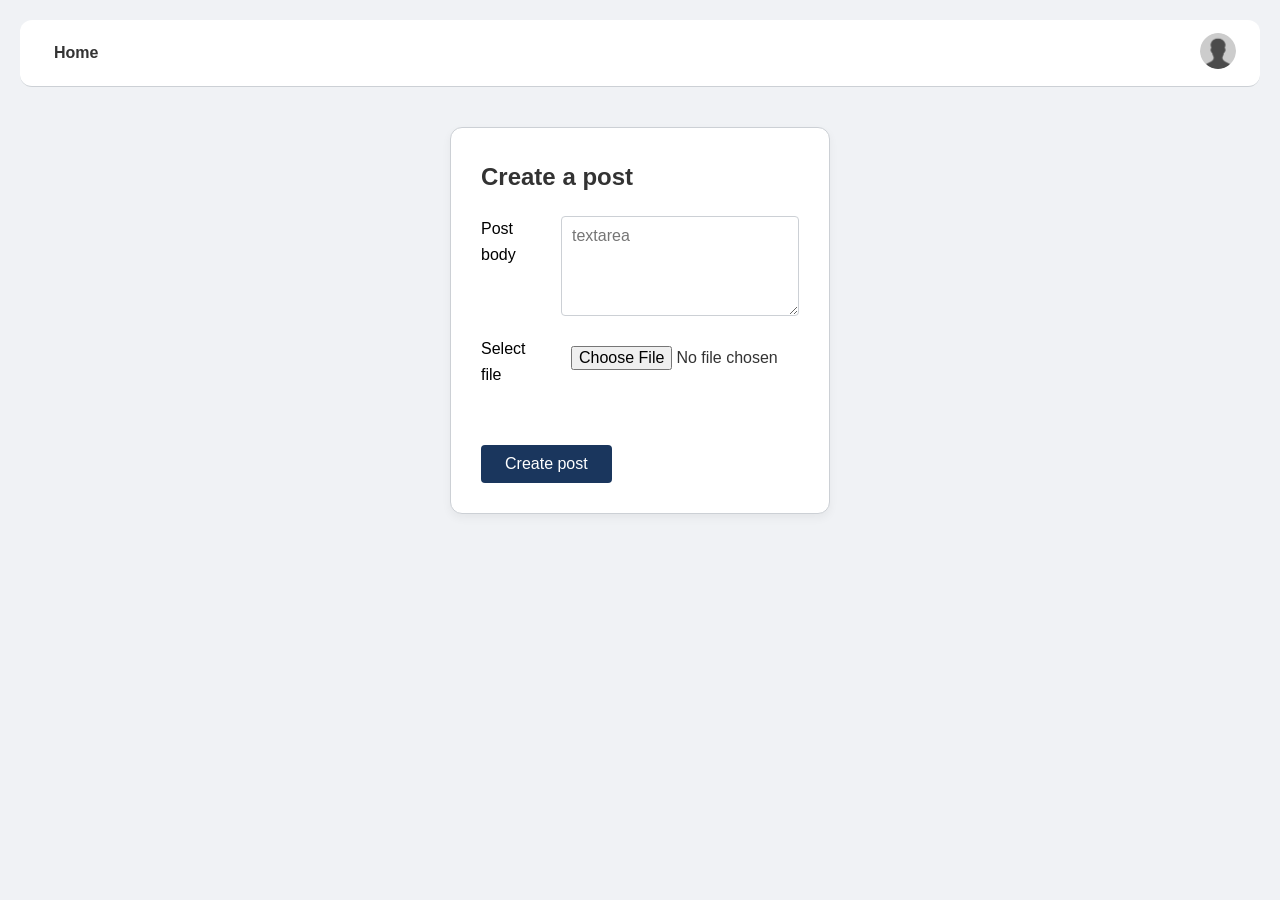
<file: addPost.html>
<!DOCTYPE html>
<html lang="en">
<head>
    <meta charset="UTF-8">
    <meta name="viewport" content="width=device-width, initial-scale=1.0">
    <title>Add Post</title>
    <link rel="stylesheet" href="styles.css">
</head>
<body>
    <header class="top-bar">
        <nav class="nav-links">
            <a href="index.html" class="nav-item">Home</a>
        </nav>
        <div class="user-avatar">
            <img src="images/user_avatar.png" alt="User Profile">
        </div>
    </header>

    <main class="app-container">
        <article class="post-card">
            <h1>Create a post</h1>

            <form action="index.html" method="GET" class="post-form">
                <div class="form-group">
                    <label for="post-body">Post body</label>
                    <textarea id="post-body" name="body" placeholder="textarea" required></textarea>
                </div>

                <div class="form-group">
                    <label for="file-upload">Select file</label>
                    <input type="file" id="file-upload" name="file">
                </div>

                <button type="submit" class="create-post-btn">Create post</button>
            </form>
    </article>
    </main>
</body>
</html>
</file>
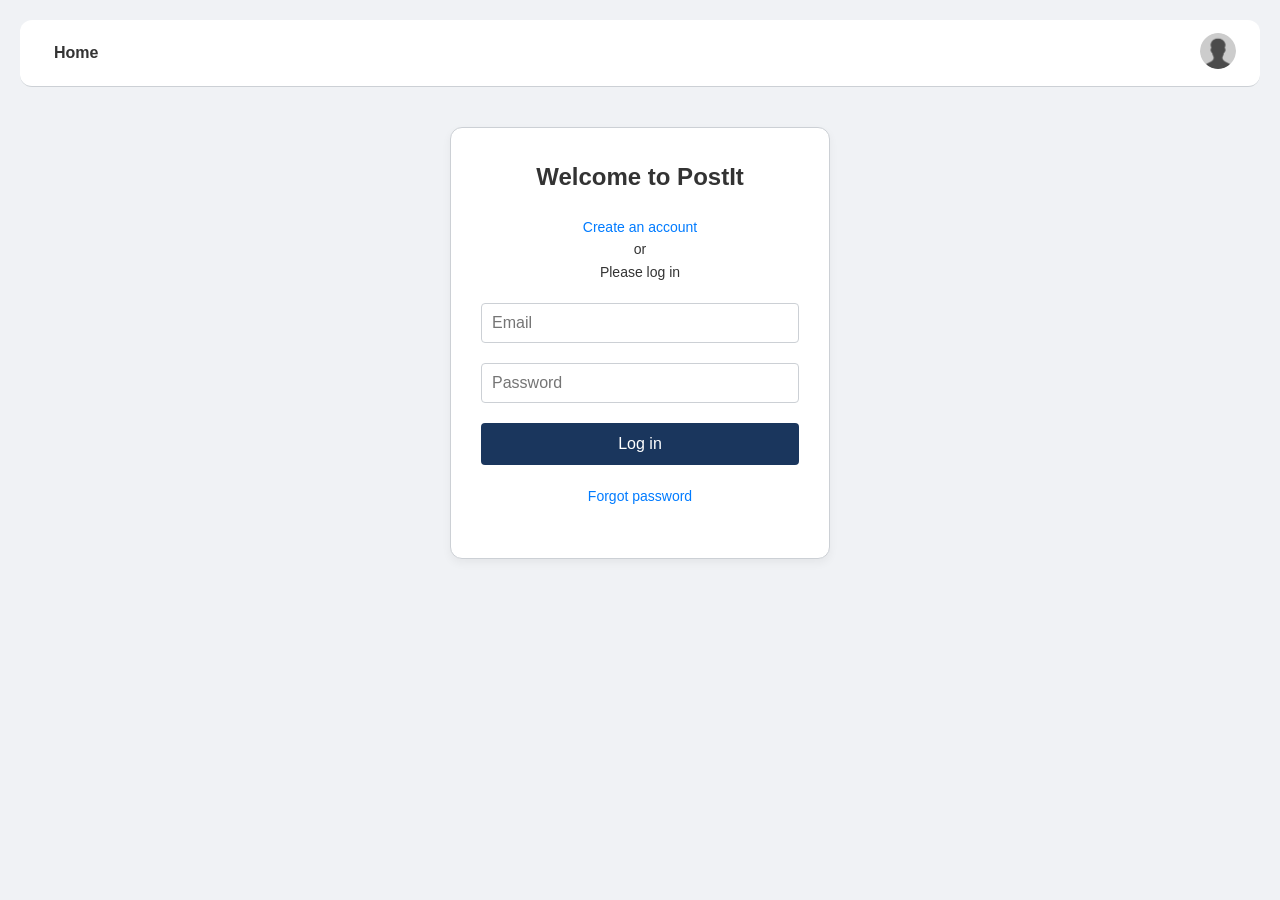
<file: login.html>
<!DOCTYPE html>
<html lang="en">
<head>
    <meta charset="UTF-8">
    <meta name="viewport" content="width=device-width, initial-scale=1.0">
    <title>Login Page</title>
    <link rel="stylesheet" href="styles.css">
</head>
<body>
    <header class="top-bar">
        <nav class="nav-links">
            <a href="index.html" class="nav-item">Home</a>
        </nav>
        <div class="user-avatar">
            <img src="images/user_avatar.png" alt="User Profile">
        </div>
    </header>

    <main class="app-container">
        <article class="login-container">
            <h1>Welcome to PostIt</h1>

            <div class="signup-link">
                <p><a href="#">Create an account</a></p>
                <p>or</p>
                <p>Please log in</p>
            </div>

            <form action="index.html" method="GET" class="login-form">
                <div class="input-group">
                    <input type="email" id="email" placeholder="Email" name="email" required>
                </div>

                <div class="input-group">
                    <input type="password" id="password" placeholder="Password" name="password" required>
                </div>

                <button type="submit" class="login-btn">Log in</button>
            </form>

            <div class="forget_password-link">
                <p><a href="#">Forgot password</a></p>
            </div>
        </article>
    </main>
</body>
</html>
</file>
<file: styles.css>
/* --- Global Variables & Reset --- */
:root {
    --primary-color: #3b5998;
    --hover-color: #2d4373;
    --primary-dark: #1a365d;
    --btn-hover: #0056b3;
    --bg-color: #f0f2f5;
    --card-bg: #ffffff;
    --text-color: #333333;
    --text-secondary: #65676b;
    --border-color: #ccd0d5;
}

*, *::before, *::after {
    margin: 0;
    padding: 0;
    box-sizing: border-box;
    font-family: Arial, sans-serif;
}

body {
    min-height: 100vh;
    background-color: var(--bg-color);
    color: var(--text-color);
    line-height: 1.6;
    display: flex;
    flex-direction: column;
    align-items: center;
    padding: 20px;
}

/* --- Navigation & Header --- */
header, .top-bar {
    background-color: var(--card-bg);
    border-bottom: 1px solid var(--border-color);
    display: flex;
    justify-content: space-between;
    align-items: center;
    padding: 12px 20px;
    width: 100%;
    margin-bottom: 40px
}

header {
    position: sticky;
    top: 0;
    z-index: 100;
}

.top-bar {
    border-radius: 12px;
}

nav a, .nav-item {
    text-decoration: none;
    color: var(--text-color);
    padding: 8px 14px;
    border-radius: 6px;
    font-weight: bold;
    transition: background-color 0.2s ease, color 0.2s ease;
}

nav a:hover, .nav-item:hover {
    background-color: #e4e6eb;
    color: var(--primary-color);
}

.nav-links {
    display: flex;
    gap: 10px;
    align-items: center;
}

/* --- Layout Containers --- */
.container {
    display: flex;
    max-width: 1200px;
    margin: 20px auto;
    gap: 20px;
    padding: 0 15px;
    width: 100%;
}

main {
    flex: 2;
    display: flex;
    flex-direction: column;
    gap: 20px;
}

.container > aside {
    flex: 1;
    background-color: var(--card-bg);
    border: 1px solid var(--border-color);
    border-radius: 8px;
    padding: 15px;
    min-height: 400px;
    display: none;
}

@media (min-width: 768px) {
    .container > aside {
        display: block;
    }
}

/* --- Cards (Login, Post, etc.) --- */
.login-card, .login-container, .post-card, article.post {
    background-color: var(--card-bg);
    border: 1px solid var(--border-color);
    border-radius: 12px;
    padding: 30px;
    width: 100%;
    max-width: 450px;
    box-shadow: 0 4px 10px rgba(0, 0, 0, 0.05);
}

article.post {
    max-width: 100%;
    box-shadow: 0 1px 2px rgba(0, 0, 0, 0.1);
}

.login-container {
    max-width: 400px;
    text-align: center;
}

.app-container {
    width: 100%;
    max-width: 380px;
}

/* --- Forms & Inputs --- */
.input-group, .form-group {
    margin-bottom: 20px;
    display: flex;
    text-align: left;
}

.input-group {
    flex-direction: column;
}

.input-group label, .form-group label {
    margin-bottom: 8px;
    color: #555;
    font-size: 16px;
}

.form-group label {
    width: 80px;
    padding-right: 15px;
    color: #000;
}

.input-group input, .form-group input[type="file"], .form-group textarea {
    width: 100%;
    padding: 10px;
    font-size: 16px;
    border: 1px solid var(--border-color);
    border-radius: 4px;
}

.input-group input:focus, .form-group textarea:focus {
    border-color: #007bff;
    outline: none;
}

.form-group textarea {
    flex: 1;
    height: 100px;
    resize: vertical;
}

.form-group input[type="file"] {
    flex: 1;
    cursor: pointer;
    border: none;
}

/* --- Buttons --- */
.login-btn, .create-post-btn {
    width: 100%;
    padding: 12px;
    background-color: var(--primary-dark);
    color: white;
    font-size: 16px;
    border: none;
    border-radius: 4px;
    cursor: pointer;
    transition: background-color 0.2s;
}

.create-post-btn {
    width: auto;
    padding: 10px 24px;
    margin-top: 30px;
}

.login-btn:hover, .create-post-btn:hover {
    background-color: var(--btn-hover);
}

/* --- Links & Typography --- */
h1 {
    margin-bottom: 20px;
    font-size: 24px;
    color: var(--text-color);
}

.signup-link, .forget_password-link {
    margin: 20px 0;
    font-size: 14px;
}

.signup-link a, .forget_password-link a {
    color: #007bff;
    text-decoration: none;
}

.signup-link a:hover, .forget_password-link a:hover {
    text-decoration: underline;
}

/* --- Post Specific Elements --- */
.post-header {
    display: flex;
    justify-content: space-between;
    align-items: center;
    margin-bottom: 10px;
}

.post-user {
    display: flex;
    align-items: center;
    gap: 8px;
}

.avatar-img, .user-avatar img {
    width: 36px;
    height: 36px;
    border-radius: 50%;
    object-fit: cover;
}

.user-avatar {
    width: 40px;
    height: 40px;
}

.post-author {
    font-weight: bold;
    font-size: 0.95rem;
}

.post-image {
    width: 100%;
    max-height: 400px;
    object-fit: cover;
    border-radius: 6px;
    margin-bottom: 12px;
}

.post-footer {
    display: flex;
    justify-content: space-between;
    align-items: center;
    border-top: 1px solid var(--border-color);
    padding-top: 10px;
    font-size: 0.9rem;
    color: var(--text-secondary);
}

.like-btn {
    background: none;
    border: none;
    cursor: pointer;
    font-weight: bold;
    color: var(--primary-color);
}

.like-btn::after {
    content: " 👍";
}

.like-btn:hover {
    text-decoration: underline;
}

/* --- Footer --- */
footer {
    background-color: var(--card-bg);
    border-top: 1px solid var(--border-color);
    text-align: center;
    padding: 15px;
    margin-top: 40px;
    font-size: 0.9rem;
    color: var(--text-secondary);
    width: 100%;
}

/* --- Responsive Design --- */
@media (max-width: 767px) {
    header {
        flex-direction: column;
        gap: 10px;
    }
    .container {
        flex-direction: column;
        padding: 0 10px;
    }
}

.input-group + .input-group {
    margin-top: 15px;
}

.form-group ~ button {
    cursor: pointer;
}
</file>
